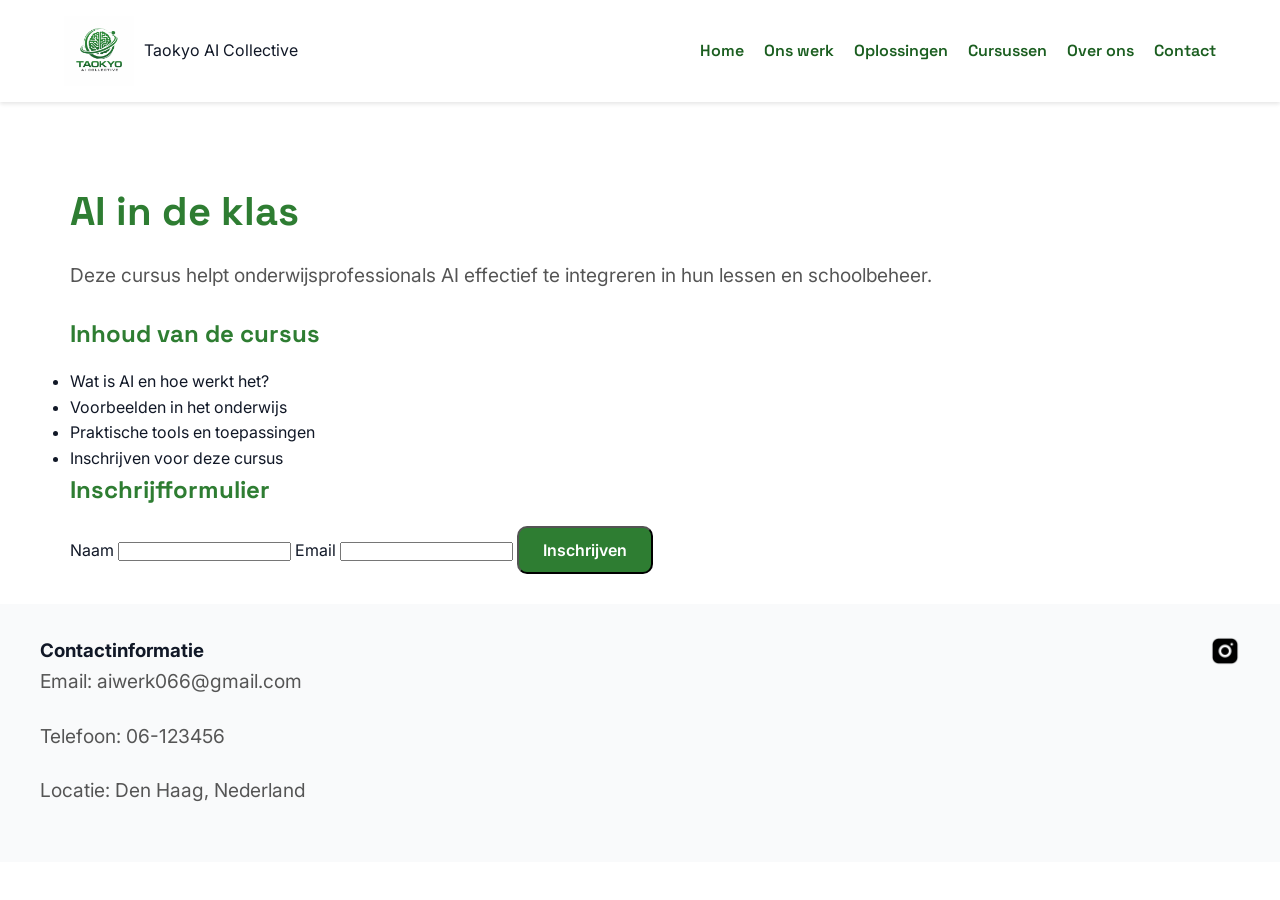
<file: a-i-in-de-klas.html>
<!DOCTYPE html>
<html lang="nl">
<head>
  <meta charset="UTF-8" />
  <meta name="viewport" content="width=device-width, initial-scale=1.0"/>
  <title>AI in de klas - Taokyo AI Collective</title>
  <link rel="stylesheet" href="css/style.css" />
  <link rel="preconnect" href="https://fonts.googleapis.com" />
  <link href="https://fonts.googleapis.com/css2?family=Inter&family=Space+Grotesk&display=swap" rel="stylesheet" />
</head>
<body>
  <!-- Navbar -->
  <header>
    <nav class="navbar">
      <!-- Logo -->
      <a href="index.html" class="logo">
        <img src="Images/Taokyo.png" alt="Taokyo Logo" />
        <span>Taokyo AI Collective</span>
      </a>
      <!-- Hamburger knop (voor mobiel) -->
      <div class="menu-toggle" id="menu-toggle" aria-label="menu" aria-expanded="false" role="button">
        &#9776; <!-- Unicode hamburger icon -->
      </div>
      <!-- Navigatie links -->
      <ul class="nav-links" id="nav-links">
        <li><a href="index.html">Home</a></li>
        <li><a href="portfolio.html">Ons werk</a></li>
        <li><a href="solutions.html">Oplossingen</a></li>
        <li><a href="cursussen.html">Cursussen</a></li>
        <li><a href="about.html">Over ons</a></li>
        <li><a href="contact.html">Contact</a></li>
      </ul>
    </nav>
  </header>
  
  <main class="content-section">
    <h1>AI in de klas</h1>
    <p>Deze cursus helpt onderwijsprofessionals AI effectief te integreren in hun lessen en schoolbeheer.</p>
    <h2>Inhoud van de cursus</h2>
    <ul>
      <li>Wat is AI en hoe werkt het?</li>
      <li>Voorbeelden in het onderwijs</li>
      <li>Praktische tools en toepassingen</li>
      <li>Inschrijven voor deze cursus</li>
    </ul>
    <h2>Inschrijfformulier</h2>
    <form class="inschrijving-form">
      <label for="naam">Naam</label>
      <input type="text" id="naam" required />

      <label for="email">Email</label>
      <input type="email" id="email" required />

      <button type="submit" class="btn-primary">Inschrijven</button>
    </form>
  </main>

  <footer>
    <div class="footer-content">
      <div>
        <h3>Contactinformatie</h3>
        <p>Email: aiwerk066@gmail.com</p>
        <p>Telefoon: 06-123456</p>
        <p>Locatie: Den Haag, Nederland</p>
      </div>
      <div class="socials">
        <a href="https://instagram.com/taokyo.ai" target="_blank" aria-label="Instagram">
          <img src="Images/instagram-2.png" alt="Instagram" class="social-icon" />
        </a>
      </div>
    </div>
  </footer>
  <script src="js/script.js"></script>
</body>
</html>
</file>
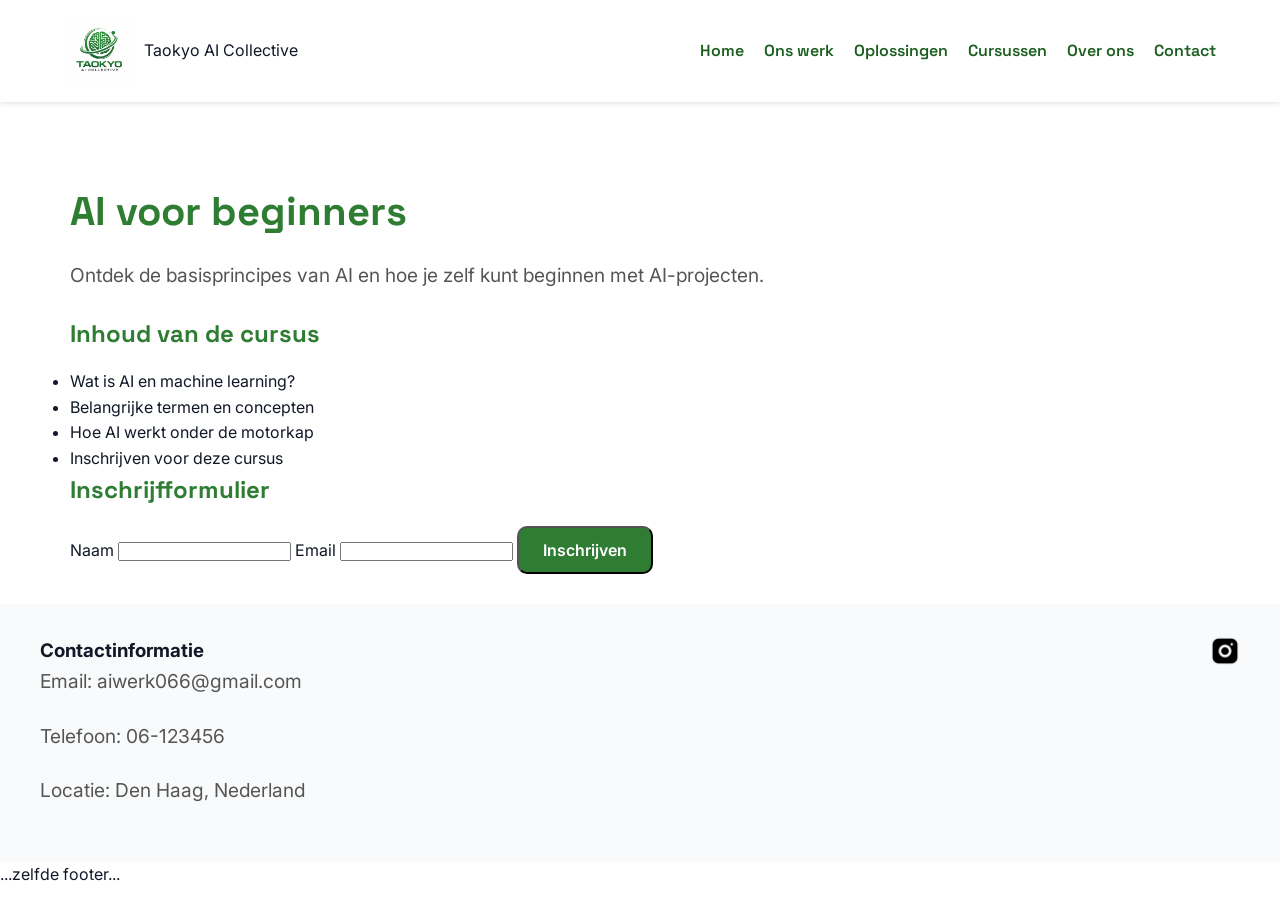
<file: ai-voor-beginners.html>
<!DOCTYPE html>
<html lang="nl">
<head>
  <meta charset="UTF-8" />
  <meta name="viewport" content="width=device-width, initial-scale=1.0"/>
  <title>AI voor beginners - Taokyo AI Collective</title>
  <link rel="stylesheet" href="css/style.css" />
  <link rel="preconnect" href="https://fonts.googleapis.com" />
  <link href="https://fonts.googleapis.com/css2?family=Inter&family=Space+Grotesk&display=swap" rel="stylesheet" />
</head>
<body>
  <!-- Navbar -->
  <header>
    <nav class="navbar">
      <!-- Logo -->
      <a href="index.html" class="logo">
        <img src="Images/Taokyo.png" alt="Taokyo Logo" />
        <span>Taokyo AI Collective</span>
      </a>
      <!-- Hamburger knop (voor mobiel) -->
      <div class="menu-toggle" id="menu-toggle" aria-label="menu" aria-expanded="false" role="button">
        &#9776; <!-- Unicode hamburger icon -->
      </div>
      <!-- Navigatie links -->
      <ul class="nav-links" id="nav-links">
        <li><a href="index.html">Home</a></li>
        <li><a href="portfolio.html">Ons werk</a></li>
        <li><a href="solutions.html">Oplossingen</a></li>
        <li><a href="cursussen.html">Cursussen</a></li>
        <li><a href="about.html">Over ons</a></li>
        <li><a href="contact.html">Contact</a></li>
      </ul>
    </nav>
  </header>
  <main class="content-section">
    <h1>AI voor beginners</h1>
    <p>Ontdek de basisprincipes van AI en hoe je zelf kunt beginnen met AI-projecten.</p>
    <h2>Inhoud van de cursus</h2>
    <ul>
      <li>Wat is AI en machine learning?</li>
      <li>Belangrijke termen en concepten</li>
      <li>Hoe AI werkt onder de motorkap</li>
      <li>Inschrijven voor deze cursus</li>
    </ul>
    <h2>Inschrijfformulier</h2>
    <form class="inschrijving-form">
      <label for="naam">Naam</label>
      <input type="text" id="naam" required />

      <label for="email">Email</label>
      <input type="email" id="email" required />

      <button type="submit" class="btn-primary">Inschrijven</button>
    </form>
  </main>

  <footer>
    <div class="footer-content">
      <div>
        <h3>Contactinformatie</h3>
        <p>Email: aiwerk066@gmail.com</p>
        <p>Telefoon: 06-123456</p>
        <p>Locatie: Den Haag, Nederland</p>
      </div>
      <div class="socials">
        <a href="https://instagram.com/taokyo.ai" target="_blank" aria-label="Instagram">
          <img src="Images/instagram-2.png" alt="Instagram" class="social-icon" />
        </a>
      </div>
    </div>
  </footer>
  </main>
  ...zelfde footer...
  <script src="js/script.js"></script>
</body>
</html>
</file>
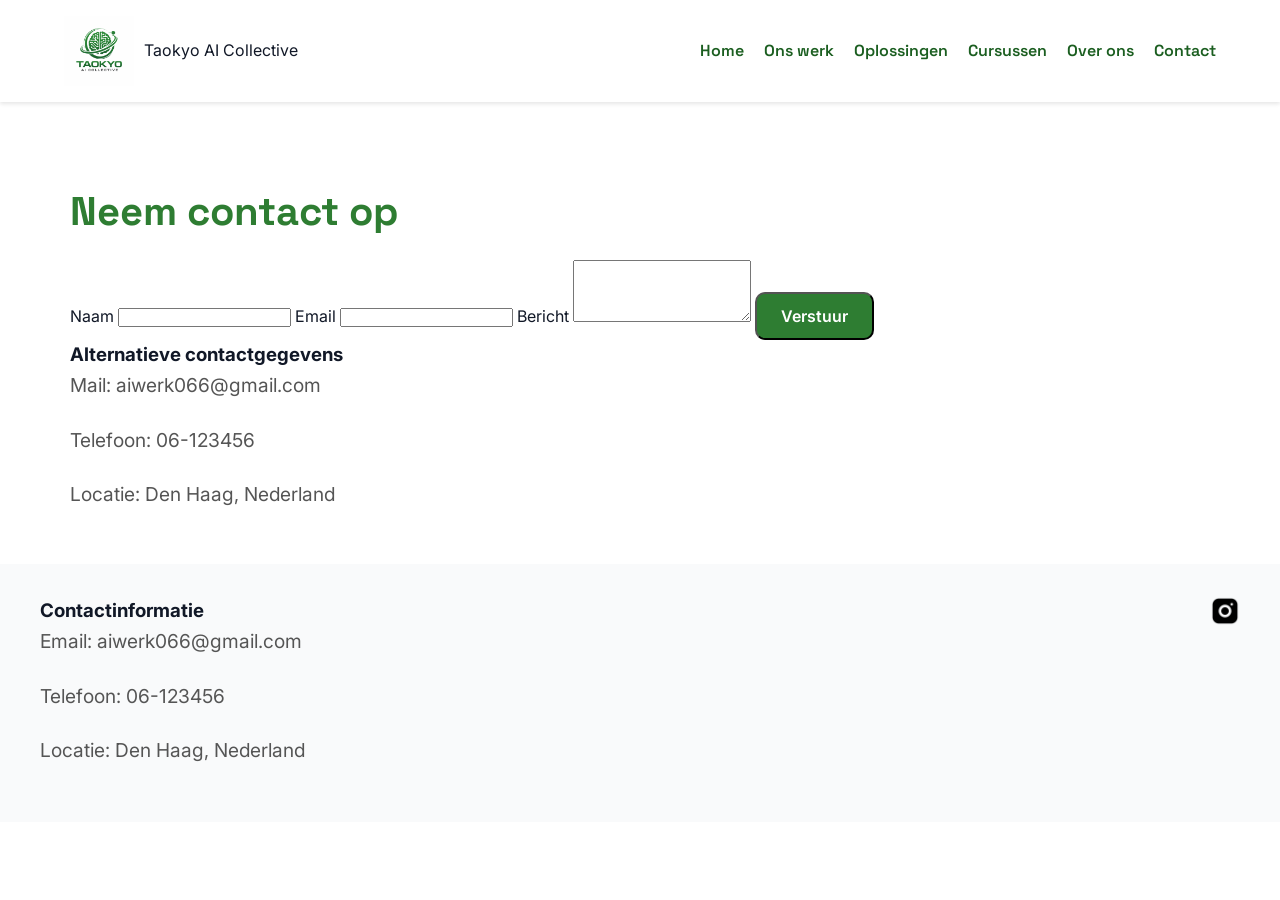
<file: contact.html>
<!DOCTYPE html>
<html lang="nl">
<head>
  <meta charset="UTF-8" />
  <meta name="viewport" content="width=device-width, initial-scale=1.0"/>
  <title>Contact - Taokyo AI Collective</title>
  <link rel="stylesheet" href="css/style.css" />
  <link rel="preconnect" href="https://fonts.googleapis.com" />
  <link href="https://fonts.googleapis.com/css2?family=Inter&family=Space+Grotesk&display=swap" rel="stylesheet" />
</head>
<body>
  <!-- Navbar -->
  <header>
    <nav class="navbar">
      <!-- Logo -->
      <a href="index.html" class="logo">
        <img src="Images/Taokyo.png" alt="Taokyo Logo" />
        <span>Taokyo AI Collective</span>
      </a>
      <!-- Hamburger knop (voor mobiel) -->
      <div class="menu-toggle" id="menu-toggle" aria-label="menu" aria-expanded="false" role="button">
        &#9776; <!-- Unicode hamburger icon -->
      </div>
      <!-- Navigatie links -->
      <ul class="nav-links" id="nav-links">
        <li><a href="index.html">Home</a></li>
        <li><a href="portfolio.html">Ons werk</a></li>
        <li><a href="solutions.html">Oplossingen</a></li>
        <li><a href="cursussen.html">Cursussen</a></li>
        <li><a href="about.html">Over ons</a></li>
        <li><a href="contact.html">Contact</a></li>
      </ul>
    </nav>
  </header>

  <main class="content-section">
    <h1>Neem contact op</h1>
    <form class="contact-form" id="contactForm">
      <label for="name">Naam</label>
      <input type="text" id="name" name="name" required />
      
      <label for="email">Email</label>
      <input type="email" id="email" name="email" required />
      
      <label for="message">Bericht</label>
      <textarea id="message" name="message" rows="4" required></textarea>
      
      <button type="submit" class="btn-primary">Verstuur</button>
    </form>
    <div class="contact-info">
      <h3>Alternatieve contactgegevens</h3>
      <p>Mail: aiwerk066@gmail.com</p>
      <p>Telefoon: 06-123456</p>
      <p>Locatie: Den Haag, Nederland</p>
    </div>
  </main>

  <!-- Footer -->
  <footer>
    <div class="footer-content">
      <div>
        <h3>Contactinformatie</h3>
        <p>Email: aiwerk066@gmail.com</p>
        <p>Telefoon: 06-123456</p>
        <p>Locatie: Den Haag, Nederland</p>
      </div>
      <div class="socials">
        <a href="https://instagram.com/taokyo.nl" target="_blank" aria-label="Instagram">
          <img src="Images/instagram-2.png" alt="Instagram" class="social-icon" />
        </a>
      </div>
    </div>
  </footer>
    <script src="js/script.js"></script>
</body>
</html>
</file>
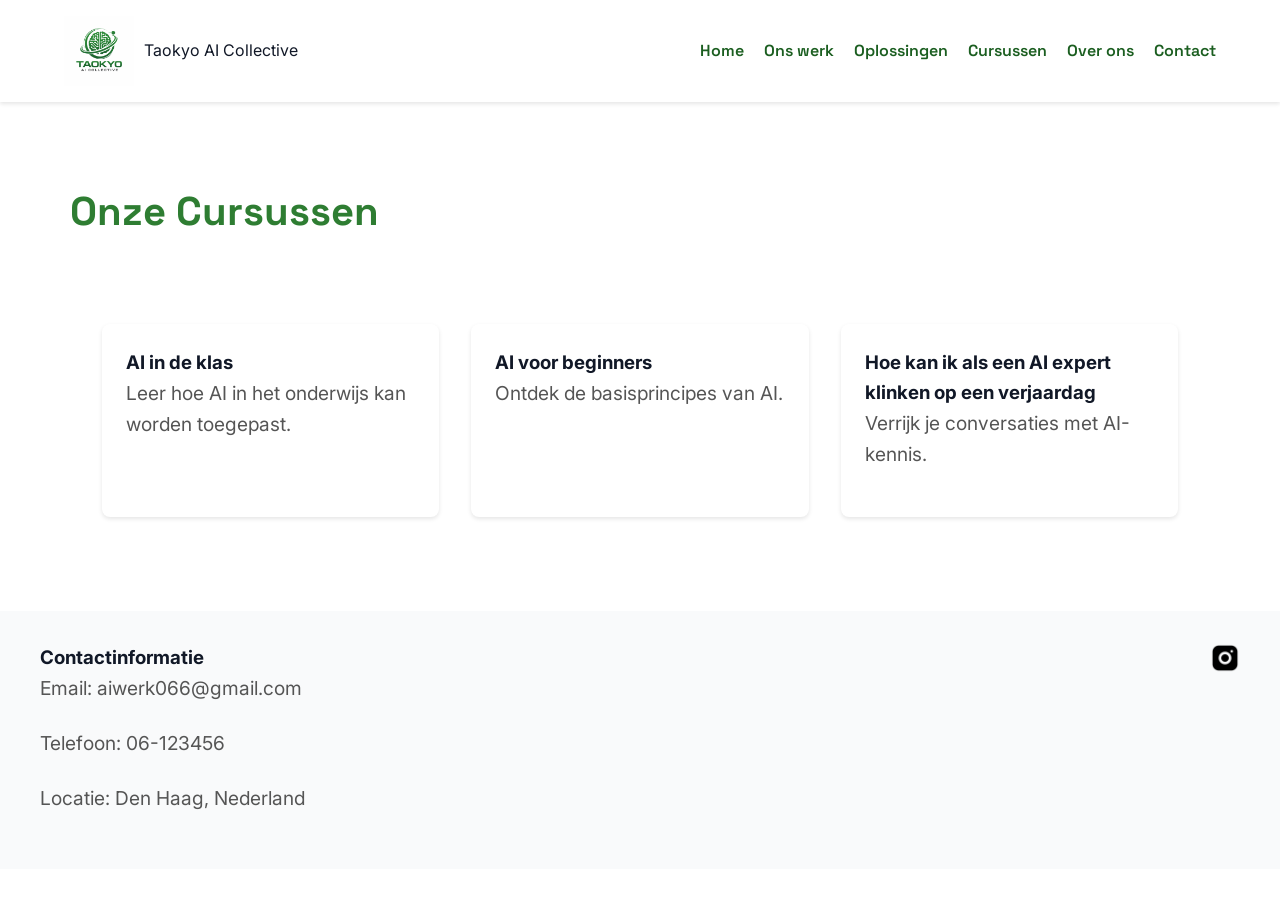
<file: cursussen.html>
<!DOCTYPE html>
<html lang="nl">
<head>
  <meta charset="UTF-8" />
  <meta name="viewport" content="width=device-width, initial-scale=1.0"/>
  <title>Cursussen - Taokyo AI Collective</title>
  <link rel="stylesheet" href="css/style.css" />
  <link rel="preconnect" href="https://fonts.googleapis.com" />
  <link href="https://fonts.googleapis.com/css2?family=Inter&family=Space+Grotesk&display=swap" rel="stylesheet" />
</head>
<body>
  <header>
    <nav class="navbar">
      <!-- Logo -->
      <a href="index.html" class="logo">
        <img src="Images/Taokyo.png" alt="Taokyo Logo" />
        <span>Taokyo AI Collective</span>
      </a>
      <!-- Hamburger knop (voor mobiel) -->
      <div class="menu-toggle" id="menu-toggle" aria-label="menu" aria-expanded="false" role="button">
        &#9776; <!-- Unicode hamburger icon -->
      </div>
      <!-- Navigatie links -->
      <ul class="nav-links" id="nav-links">
        <li><a href="index.html">Home</a></li>
        <li><a href="portfolio.html">Ons werk</a></li>
        <li><a href="solutions.html">Oplossingen</a></li>
        <li><a href="cursussen.html">Cursussen</a></li>
        <li><a href="about.html">Over ons</a></li>
        <li><a href="contact.html">Contact</a></li>
      </ul>
    </nav>
  </header>
  
  <main class="content-section">
    <h1>Onze Cursussen</h1>
    <div class="grid-cursussen">
      <!-- Tegel 1 -->
      <a href="a-i-in-de-klas.html" class="cursus-tegel">
        <h3>AI in de klas</h3>
        <p>Leer hoe AI in het onderwijs kan worden toegepast.</p>
      </a>
      <!-- Tegel 2 -->
      <a href="ai-voor-beginners.html" class="cursus-tegel">
        <h3>AI voor beginners</h3>
        <p>Ontdek de basisprincipes van AI.</p>
      </a>
      <!-- Tegel 3 -->
      <a href="kunst-voor-verjaardag.html" class="cursus-tegel">
        <h3>Hoe kan ik als een AI expert klinken op een verjaardag</h3>
        <p>Verrijk je conversaties met AI-kennis.</p>
      </a>
    </div>
  </main>

  <footer>
    <div class="footer-content">
      <div>
        <h3>Contactinformatie</h3>
        <p>Email: aiwerk066@gmail.com</p>
        <p>Telefoon: 06-123456</p>
        <p>Locatie: Den Haag, Nederland</p>
      </div>
      <div class="socials">
        <a href="https://instagram.com/taokyo.ai" target="_blank" aria-label="Instagram">
          <img src="Images/instagram-2.png" alt="Instagram" class="social-icon" />
        </a>
      </div>
    </div>
  </footer>
  <script src="js/script.js"></script>
</body>
</html>
</file>
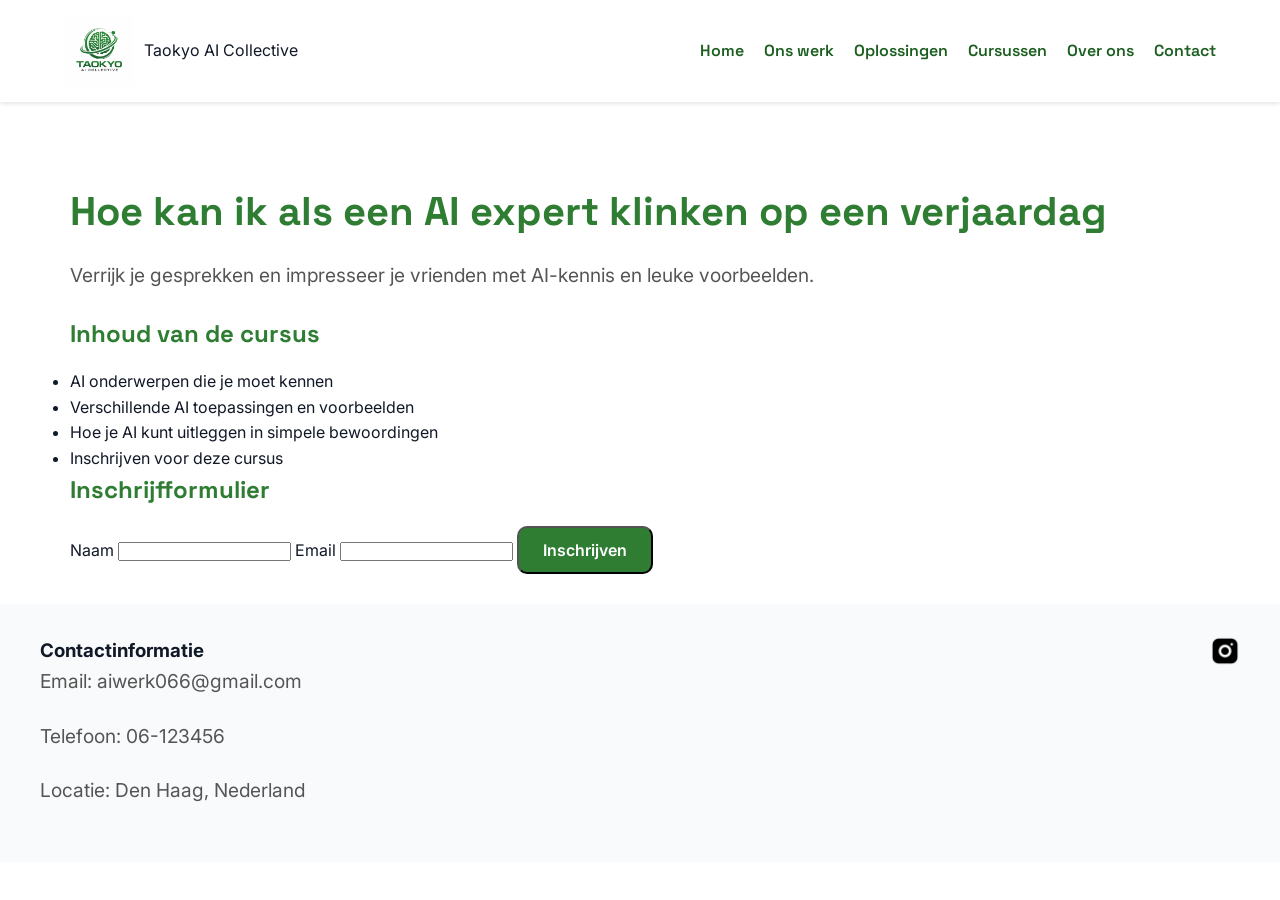
<file: kunst-voor-verjaardag.html>
<!DOCTYPE html>
<html lang="nl">
  <head>
    <meta charset="UTF-8" />
    <meta name="viewport" content="width=device-width, initial-scale=1.0"/>
    <title>AI kunst voor verjaardag - Taokyo AI Collective</title>
    <link rel="stylesheet" href="css/style.css" />
    <link rel="preconnect" href="https://fonts.googleapis.com" />
    <link href="https://fonts.googleapis.com/css2?family=Inter&family=Space+Grotesk&display=swap" rel="stylesheet" />
  </head>
<body>
  <!-- Navbar -->
  <header>
    <nav class="navbar">
      <!-- Logo -->
      <a href="index.html" class="logo">
        <img src="Images/Taokyo.png" alt="Taokyo Logo" />
        <span>Taokyo AI Collective</span>
      </a>
      <!-- Hamburger knop (voor mobiel) -->
      <div class="menu-toggle" id="menu-toggle" aria-label="menu" aria-expanded="false" role="button">
        &#9776; <!-- Unicode hamburger icon -->
      </div>
      <!-- Navigatie links -->
      <ul class="nav-links" id="nav-links">
        <li><a href="index.html">Home</a></li>
        <li><a href="portfolio.html">Ons werk</a></li>
        <li><a href="solutions.html">Oplossingen</a></li>
        <li><a href="cursussen.html">Cursussen</a></li>
        <li><a href="about.html">Over ons</a></li>
        <li><a href="contact.html">Contact</a></li>
      </ul>
    </nav>
  </header>
<main class="content-section">
<h1>Hoe kan ik als een AI expert klinken op een verjaardag</h1>
<p>Verrijk je gesprekken en impresseer je vrienden met AI-kennis en leuke voorbeelden.</p>
<h2>Inhoud van de cursus</h2>
<ul>
  <li>AI onderwerpen die je moet kennen</li>
  <li>Verschillende AI toepassingen en voorbeelden</li>
  <li>Hoe je AI kunt uitleggen in simpele bewoordingen</li>
  <li>Inschrijven voor deze cursus</li>
</ul>
<h2>Inschrijfformulier</h2>
<form class="inschrijving-form">
  <label for="naam">Naam</label>
  <input type="text" id="naam" required />

  <label for="email">Email</label>
  <input type="email" id="email" required />

  <button type="submit" class="btn-primary">Inschrijven</button>
</form>
</main>

<footer>
<div class="footer-content">
  <div>
    <h3>Contactinformatie</h3>
    <p>Email: aiwerk066@gmail.com</p>
    <p>Telefoon: 06-123456</p>
    <p>Locatie: Den Haag, Nederland</p>
  </div>
  <div class="socials">
    <a href="https://instagram.com/taokyo.ai" target="_blank" aria-label="Instagram">
      <img src="Images/instagram-2.png" alt="Instagram" class="social-icon" />
    </a>
  </div>
</div>
</footer>
<script src="js/script.js"></script>
</body>
</html>
</file>
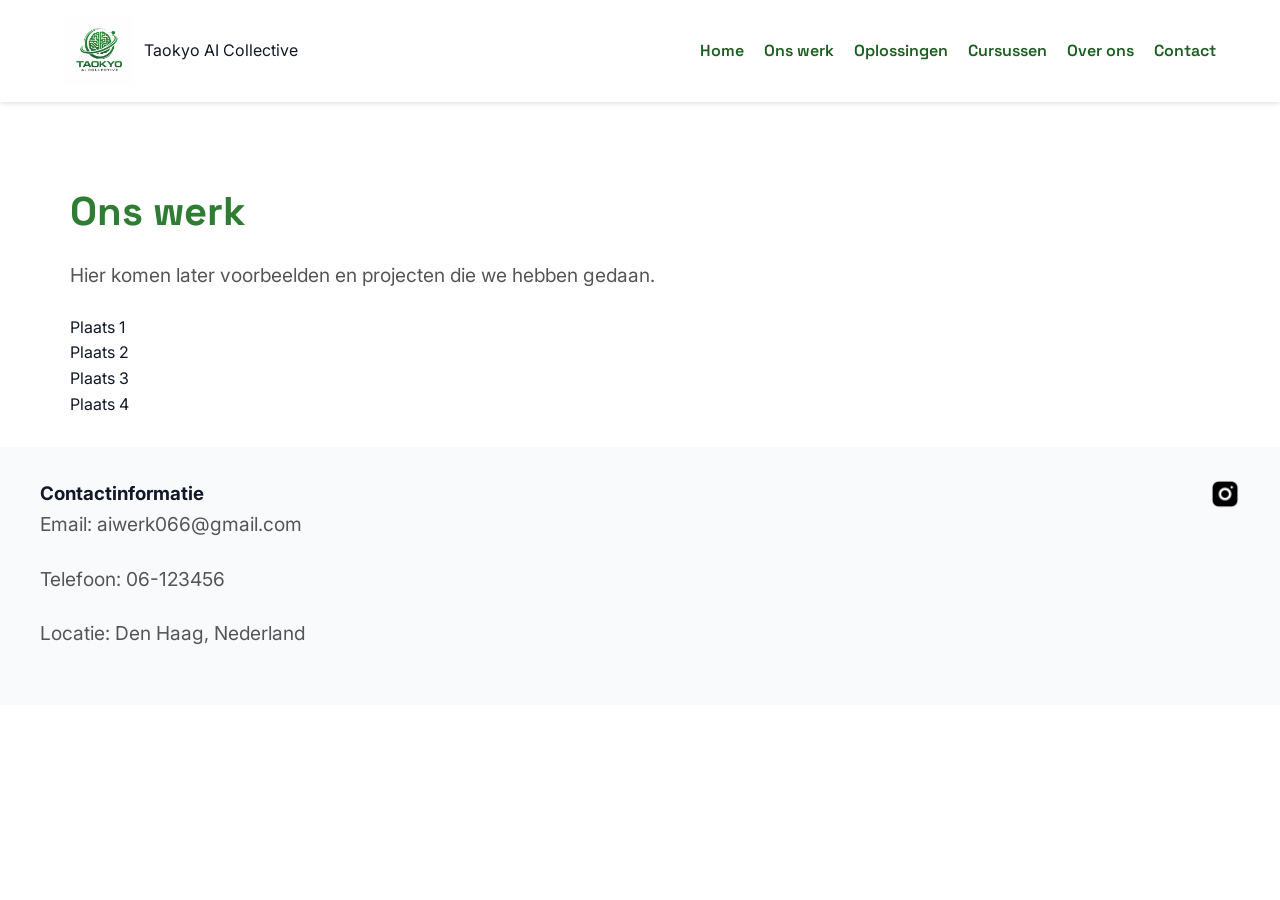
<file: portfolio.html>
<!DOCTYPE html>
<html lang="nl">
<head>
  <meta charset="UTF-8" />
  <meta name="viewport" content="width=device-width, initial-scale=1.0"/>
  <title>Portfolio - Taokyo AI Collective</title>
  <link rel="stylesheet" href="css/style.css"/>
  <link rel="preconnect" href="https://fonts.googleapis.com" />
  <link href="https://fonts.googleapis.com/css2?family=Inter&family=Space+Grotesk&display=swap" rel="stylesheet" />
</head>
<body>
  <!-- Navbar -->
  <header>
    <nav class="navbar">
      <!-- Logo -->
      <a href="index.html" class="logo">
        <img src="Images/Taokyo.png" alt="Taokyo Logo" />
        <span>Taokyo AI Collective</span>
      </a>
      <!-- Hamburger knop (voor mobiel) -->
      <div class="menu-toggle" id="menu-toggle" aria-label="menu" aria-expanded="false" role="button">
        &#9776; <!-- Unicode hamburger icon -->
      </div>
      <!-- Navigatie links -->
      <ul class="nav-links" id="nav-links">
        <li><a href="index.html">Home</a></li>
        <li><a href="portfolio.html">Ons werk</a></li>
        <li><a href="solutions.html">Oplossingen</a></li>
        <li><a href="cursussen.html">Cursussen</a></li>
        <li><a href="about.html">Over ons</a></li>
        <li><a href="contact.html">Contact</a></li>
      </ul>
    </nav>
  </header>

  <main class="content-section">
    <h1>Ons werk</h1>
    <p>Hier komen later voorbeelden en projecten die we hebben gedaan.</p>
    <div class="portfolio-grid">
      <div class="portfolio-item">Plaats 1</div>
      <div class="portfolio-item">Plaats 2</div>
      <div class="portfolio-item">Plaats 3</div>
      <div class="portfolio-item">Plaats 4</div>
    </div>
  </main>

  <!-- Footer -->
  <footer>
    <div class="footer-content">
      <div>
        <h3>Contactinformatie</h3>
        <p>Email: aiwerk066@gmail.com</p>
        <p>Telefoon: 06-123456</p>
        <p>Locatie: Den Haag, Nederland</p>
      </div>
      <div class="socials">
        <a href="https://instagram.com/taokyo.nl" target="_blank" aria-label="Instagram">
          <img src="Images/instagram-2.png" alt="Instagram" class="social-icon" />
        </a>
      </div>
    </div>
  </footer>
  <script src="js/script.js"></script>
</body>
</html>
</file>
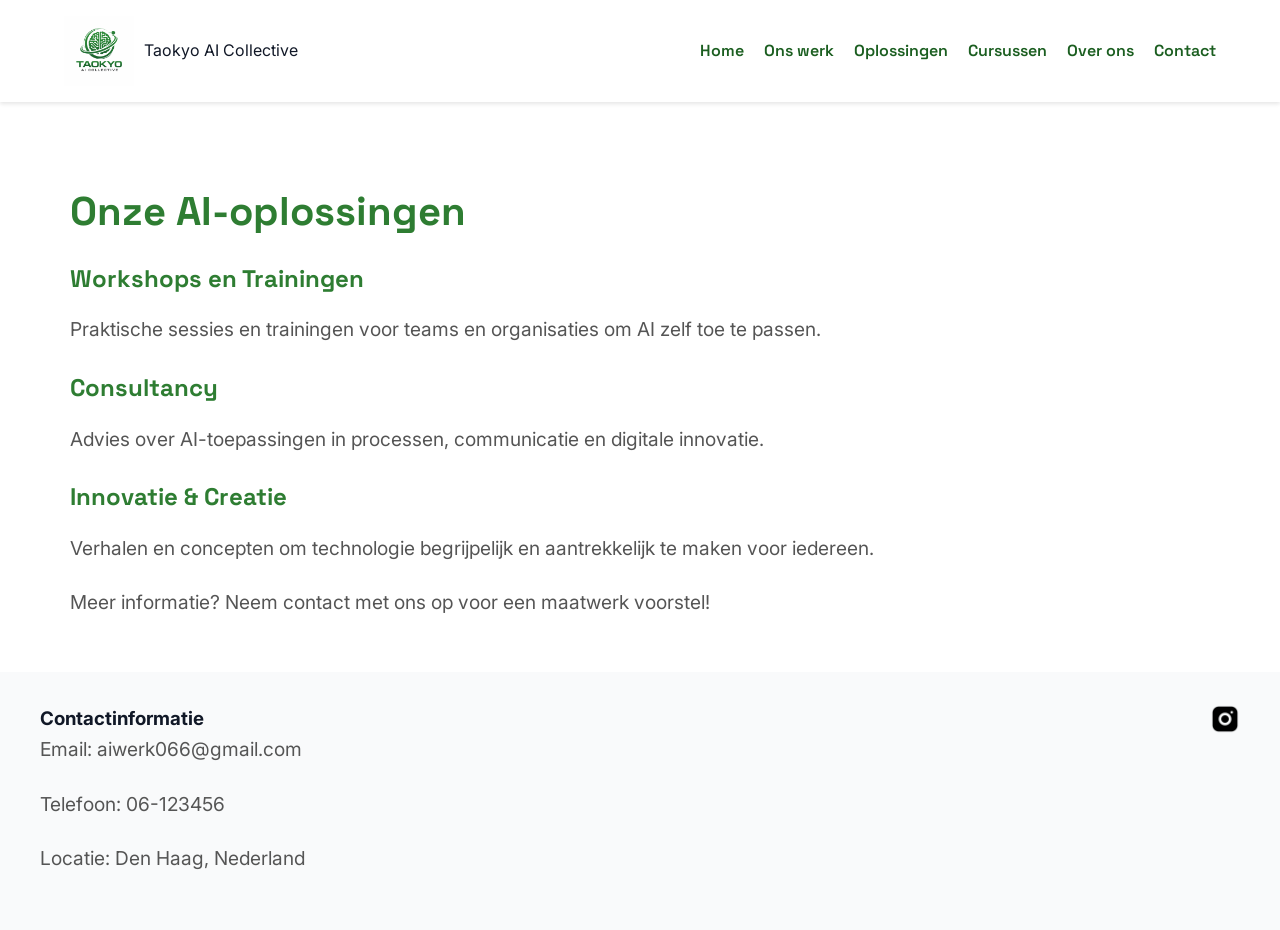
<file: solutions.html>
<!DOCTYPE html>
<html lang="nl">
<head>
  <meta charset="UTF-8" />
  <meta name="viewport" content="width=device-width, initial-scale=1.0"/>
  <title>Oplossingen - Taokyo AI Collective</title>
  <link rel="stylesheet" href="css/style.css"/>
  <link rel="preconnect" href="https://fonts.googleapis.com" />
  <link href="https://fonts.googleapis.com/css2?family=Inter&family=Space+Grotesk&display=swap" rel="stylesheet" />
</head>
<body>
  <!-- Navbar -->
  <header>
    <nav class="navbar">
      <!-- Logo -->
      <a href="index.html" class="logo">
        <img src="Images/Taokyo.png" alt="Taokyo Logo" />
        <span>Taokyo AI Collective</span>
      </a>
      <!-- Hamburger knop (voor mobiel) -->
      <div class="menu-toggle" id="menu-toggle" aria-label="menu" aria-expanded="false" role="button">
        &#9776; <!-- Unicode hamburger icon -->
      </div>
      <!-- Navigatie links -->
      <ul class="nav-links" id="nav-links">
        <li><a href="index.html">Home</a></li>
        <li><a href="portfolio.html">Ons werk</a></li>
        <li><a href="solutions.html">Oplossingen</a></li>
        <li><a href="cursussen.html">Cursussen</a></li>
        <li><a href="about.html">Over ons</a></li>
        <li><a href="contact.html">Contact</a></li>
      </ul>
    </nav>
  </header>

  <main class="content-section">
    <h1>Onze AI-oplossingen</h1>
    <section>
      <h2>Workshops en Trainingen</h2>
      <p>Praktische sessies en trainingen voor teams en organisaties om AI zelf toe te passen.</p>
    </section>
    <section>
      <h2>Consultancy</h2>
      <p>Advies over AI-toepassingen in processen, communicatie en digitale innovatie.</p>
    </section>
    <section>
      <h2>Innovatie & Creatie</h2>
      <p>Verhalen en concepten om technologie begrijpelijk en aantrekkelijk te maken voor iedereen.</p>
    </section>
    <p>Meer informatie? Neem contact met ons op voor een maatwerk voorstel!</p>
  </main>

  <!-- Footer -->
  <footer>
    <div class="footer-content">
      <div>
        <h3>Contactinformatie</h3>
        <p>Email: aiwerk066@gmail.com</p>
        <p>Telefoon: 06-123456</p>
        <p>Locatie: Den Haag, Nederland</p>
      </div>
      <div class="socials">
        <a href="https://instagram.com/taokyo.nl" target="_blank" aria-label="Instagram">
          <img src="Images/instagram-2.png" alt="Instagram" class="social-icon" />
        </a>
      </div>
    </div>
  </footer>
  <script src="js/script.js"></script>
</body>
</html>
</file>
<file: css/style.css>
/* Reset & basisstijlen */
* {
  margin: 0;
  padding: 0;
  box-sizing: border-box;
}
body {
  font-family: 'Inter', sans-serif;
  line-height: 1.6;
  background-color: #FFFFFF;
  color: #111827;
}

/* Link styling */
a {
  text-decoration: none;
  color: inherit;
}

/* Navbar */
.navbar {
  width: 100%;
  background-color: #FFFFFF;
  padding: 1rem 2rem;
  display: flex;
  justify-content: space-between;
  align-items: center;
  box-shadow: 0 2px 4px rgba(0,0,0,0.1);
  position: fixed;
  top: 0;
  z-index: 999;
}
.logo {
  display: flex;
  align-items: center;
  gap: 10px;
}
.logo img {
  height: 70px;
}
.nav-links {
  list-style: none;
  display: flex;
  gap: 20px;
}
.nav-links a {
  font-weight: 600;
  font-family: 'Space Grotesk', sans-serif;
  font-size: 1rem;
  color: #1B5E20;
  transition: color 0.3s;
}
.nav-links a:hover {
  color: #2E7D32;
}

/* Hero sectie */
.hero {
  margin-top: 80px;
  display: flex;
  align-items: center;
  justify-content: center;
  min-height: 80vh;
  background-color: #f0f4f8;
  padding: 2rem;
  background-image: url('hero-background.svg');
  background-repeat: no-repeat;
  background-position: center;
  background-size: cover;
}
.hero-content {
  max-width: 600px;
  background-color: rgba(255,255,255,0.8);
  padding: 2rem;
  border-radius: 8px;
  text-align: center;
}
h1 {
  font-family: 'Space Grotesk', sans-serif;
  font-size: 2.5rem;
  color: #2E7D32;
  margin-bottom: 1rem;
}
p {
  font-family: 'Inter', sans-serif;
  font-size: 1.2rem;
  color: #555;
  margin-bottom: 1.5rem;
}
.btn-primary {
  background-color: #2E7D32;
  color: white;
  padding: 0.75rem 1.5rem;
  border-radius: 10px;
  font-family: 'Inter', sans-serif;
  font-weight: 600;
  font-size: 1rem;
  display: inline-block;
  transition: background-color 0.3s;
}
.btn-primary:hover {
  background-color: #1B5E20;
}

/* Features en andere secties */
.features,
.grid-cursussen {
  display: grid;
  grid-template-columns: repeat(auto-fit, minmax(250px, 1fr));
  gap: 2rem;
  padding: 4rem 2rem;
  max-width: 1200px;
  margin: 0 auto;
}
.feature-item, .cursus-tegel {
  background-color: #fff;
  padding: 1.5rem;
  border-radius: 8px;
  box-shadow: 0 2px 4px rgba(0,0,0,0.1);
  transition: box-shadow 0.3s;
}
.feature-item:hover, .cursus-tegel:hover {
  box-shadow: 0 4px 8px rgba(0,0,0,0.2);
}
h2 {
  color: #2E7D32;
  margin-bottom: 1rem;
  font-family: 'Space Grotesk', sans-serif;
}
.solutions-preview,
.about-shorte {
  text-align: center;
  padding: 4rem 2rem;
}
footer {
  background-color: #F9FAFB;
  padding: 2rem;
}
.footer-content {
  display: flex;
  flex-direction: column;
  align-items: center;
  gap: 1.5rem;
  max-width: 1200px;
  margin: 0 auto;
}
.social-icon {
  width: 30px;
  height: 30px;
  transition: transform 0.3s;
}
.social-icon:hover {
  transform: scale(1.2);
}

/* Responsieve layout aanvullingen */
@media (min-width: 768px) {
  /* Navbar layout voor groter scherm */
  .navbar {
    padding: 1rem 4rem;
  }
  /* Flexie voor footer op grotere schermen */
  .footer-content {
    flex-direction: row;
    justify-content: space-between;
    align-items: flex-start;
  }
}

/* Verberg de hamburger knop standaard op grote schermen */
.menu-toggle {
  display: none;
  font-size: 1.5rem;
  cursor: pointer;
  padding: 0 10px;
}

/* Responsive styling: op mobiel (max-width: 768px) */
@media(max-width: 768px) {
  /* Laat menu-toggle zien */
  .menu-toggle {
    display: block;
  }
  /* Verberg standaard het menu (trekt in) */
  #nav-links {
    display: none;
    position: absolute;
    top: 60px; /* onder de navbar, pas aan indien nodig */
    right: 20px;
    background-color: #fff;
    flex-direction: column;
    padding: 1rem;
    border-radius: 8px;
    box-shadow: 0 2px 8px rgba(0,0,0,0.2);
    width: 200px; /* of zekere breedte */
  }
  /* Laat menu zien wanneer actief (met klasse 'show') */
  #nav-links.show {
    display: flex;
  }
  
  /* Aanpassingen voor de nav links op mobiel (optioneel) */
  .nav-links li {
    margin-bottom: 10px;
  }

  h1 {
    font-size: 2rem; /* minder groot op mobiel */
  }
  p, li, span {
    font-size: 1rem;
  }
  /* knoppen */
  .btn-primary {
    font-size: 0.9rem;
    padding: 10px 20px;
  }
}

/* Verberg de hamburger standaard, enkel zichtbaar op mobiel */
.menu-toggle {
  display: none;
}

/* Responsive media query voor schermen ≤768px */
@media(max-width: 768px) {
  .menu-toggle {
    display: block;
  }
  #nav-links {
    display: none; /* standaard verborgen op mobiel */
    position: absolute;
    top: 60px;
    right: 20px;
    background: #fff;
    flex-direction: column;
    padding: 1rem;
    border-radius: 8px;
    box-shadow: 0 2px 8px rgba(0,0,0,0.2);
    width: 200px;
  }
  #nav-links.show {
    display: flex; /* zichtbaar maken wanneer 'show' klasse */
  }
}

/* Maak dat de 'main' of je hoofd content niet te breed wordt */
main {
  max-width: 1200px; /* of andere breedte die je wilt */
  width: 100%; /* neemt volledige breedte op mobiele apparaten */
  box-sizing: border-box; /* zorgt dat padding niet breder maakt dan gewenst */
  margin: 0 auto; /* centrer */
  padding: 30px;
  margin-top: 150px;
}

/* Responsieve aanpassing op kleiner scherm */
@media(max-width: 768px) {
  main {
    padding: 30px; /* minder padding op mobiel */
  }
}

#chat-container {
  position: fixed;
  right: 20px;
  bottom: 20px;
  width: 320px;
  min-height: 120px;
  background: white;
  border: 1px solid #ccc;
  z-index: 9999;
  padding: 12px;
  border-radius: 12px;
  display: none;
}

.menu-toggle {
  display: none;
  font-size: 1.5rem;
  cursor: pointer;
  padding: 0 10px;
}

@media (max-width: 768px) {
  .menu-toggle {
    display: block;
  }

  #nav-links {
    display: none;
    position: absolute;
    top: 60px;
    right: 20px;
    background: #fff;
    flex-direction: column;
    padding: 1rem;
    border-radius: 8px;
    box-shadow: 0 2px 8px rgba(0,0,0,0.2);
    width: 200px;
  }

  #nav-links.show {
    display: flex;
  }

  .nav-links li {
    margin-bottom: 10px;
  }
}

:root {
  --black: #111111;
  --white: #ffffff;
  --gray-light: #f4f4f4;
  --gray: #888888;
  --border: #e2e2e2;
    --green: #2E7D32;
  --green-dark: #1B5E20;
}

.kennisbank-page {
  margin: 0;
  font-family: Arial, Helvetica, sans-serif;
  color: var(--black);
  background: var(--white);
}

.kennisbank-page * { box-sizing: border-box; }
.kennisbank-page a { text-decoration: none; color: inherit; }

/* ---------- HERO ---------- */
.kennisbank-page .hero {
  position: relative;
  overflow: hidden;
  padding: 60px 20px 0;
  background: var(--white);
  text-align: center;
}

.kennisbank-page .hero-content {
  position: relative;
  z-index: 3;
  max-width: 700px;
  margin: 0 auto;
  background: none;
  padding: 0;
  border-radius: 0;
}

.kennisbank-page .badge {
  display: inline-block;
  padding: 6px 16px;
  border: 1px solid var(--border);
  border-radius: 999px;
  font-size: 13px;
  color: var(--gray);
  margin-bottom: 24px;
}

.kennisbank-page .hero h1 {
  font-size: 44px;
  line-height: 1.15;
  margin: 0 0 16px;
  font-weight: 700;
}

.kennisbank-page .hero p {
  font-size: 16px;
  color: var(--gray);
  margin: 0 0 28px;
}

.kennisbank-page .btn-primary {
  display: inline-block;
  background: rgb(46, 125, 50);
  color: var(--white);
  padding: 14px 32px;
  border-radius: 10px;
  font-weight: 600;
  font-size: 15px;
}

.kennisbank-page .btn-primary:hover { background: #333; }

/* ---------- FAN / ARC VISUAL ---------- */
.kennisbank-page .fan-wrap {
  position: relative;
  height: 340px;
  margin-top: 50px;
}

.kennisbank-page .fan-track {
  position: absolute;
  inset: 0;
  z-index: 5;
}

.kennisbank-page .fan-card {
  position: absolute;
  top: 50%;
  left: 50%;
  width: 130px;
  height: 170px;
  margin: -85px 0 0 -65px;
  background: var(--white);
  border: 1px solid var(--border);
  border-radius: 14px;
  box-shadow: 0 12px 24px rgba(0,0,0,0.08);
  overflow: hidden;
  display: block;
  cursor: pointer;
  transition: transform 0.25s ease, box-shadow 0.25s ease, opacity 0.25s ease;
  will-change: transform;
}

.kennisbank-page .fan-card img {
  width: 100%;
  height: 100%;
  object-fit: cover;
  display: block;
}
.kennisbank-page .arc-overlay {
  position: absolute;
  left: 50%;
  bottom: -140px;
  width: 900px;
  height: 400px;
  transform: translateX(-50%);
  background: radial-gradient(circle at 50% 0%, var(--white) 55%, rgba(255,255,255,0) 75%);
  z-index: 2;
  pointer-events: none;
}

.kennisbank-page .pill {
  position: absolute;
  z-index: 3;
  display: flex;
  align-items: center;
  gap: 8px;
  background: var(--white);
  border: 1px solid var(--border);
  border-radius: 999px;
  padding: 8px 16px;
  font-size: 13px;
  font-weight: 600;
  box-shadow: 0 6px 16px rgba(0,0,0,0.06);
}

.kennisbank-page .pill-1 { left: 18%; top: 78%; }
.kennisbank-page .pill-2 { left: 40%; top: 92%; }
.kennisbank-page .pill-3 { right: 40%; top: 92%; left: auto; }
.kennisbank-page .pill-4 { right: 18%; top: 78%; left: auto; }

/* ---------- ICONS ---------- */
.kennisbank-page .icon-play,
.kennisbank-page .icon-doc,
.kennisbank-page .icon-search,
.kennisbank-page .icon-refresh {
  display: inline-block;
  width: 18px;
  height: 18px;
  position: relative;
}

.kennisbank-page .fan-icon { width: 26px; height: 26px; }

.kennisbank-page .icon-play::before {
  content: "";
  position: absolute;
  left: 4px;
  top: 2px;
  width: 0;
  height: 0;
  border-top: 7px solid transparent;
  border-bottom: 7px solid transparent;
  border-left: 11px solid var(--black);
}

.kennisbank-page .icon-doc::before {
  content: "";
  position: absolute;
  left: 3px;
  top: 1px;
  width: 12px;
  height: 16px;
  border: 2px solid var(--black);
  border-radius: 2px;
}
.kennisbank-page .icon-doc::after {
  content: "";
  position: absolute;
  left: 6px;
  top: 6px;
  width: 6px;
  height: 2px;
  background: var(--black);
  box-shadow: 0 4px 0 var(--black), 0 8px 0 var(--black);
}

.kennisbank-page .icon-search::before {
  content: "";
  position: absolute;
  left: 1px;
  top: 1px;
  width: 10px;
  height: 10px;
  border: 2px solid var(--black);
  border-radius: 50%;
}
.kennisbank-page .icon-search::after {
  content: "";
  position: absolute;
  left: 10px;
  top: 10px;
  width: 7px;
  height: 2px;
  background: var(--black);
  transform: rotate(45deg);
}

.kennisbank-page .icon-refresh::before {
  content: "";
  position: absolute;
  left: 1px;
  top: 1px;
  width: 14px;
  height: 14px;
  border: 2px solid var(--black);
  border-radius: 50%;
  border-right-color: transparent;
}
.kennisbank-page .icon-refresh::after {
  content: "";
  position: absolute;
  left: 10px;
  top: -1px;
  width: 0;
  height: 0;
  border-left: 4px solid transparent;
  border-right: 4px solid transparent;
  border-bottom: 5px solid var(--black);
  transform: rotate(90deg);
}

/* ---------- KENNISBANK GRID ---------- */
.kennisbank-page .kennisbank {
  max-width: 1100px;
  margin: 80px auto 100px;
  padding: 0 20px;
}

.kennisbank-page .kennisbank h2 {
  font-size: 28px;
  margin-bottom: 24px;
  text-align: center;
}

.kennisbank-page .filters {
  display: flex;
  justify-content: center;
  gap: 10px;
  margin-bottom: 40px;
}

.kennisbank-page .filter-btn {
  border: 1px solid var(--border);
  background: var(--white);
  padding: 8px 20px;
  border-radius: 999px;
  font-size: 14px;
  cursor: pointer;
  color: var(--gray);
}

.kennisbank-page .filter-btn.active,
.kennisbank-page .filter-btn:hover {
  background: var(--black);
  color: var(--white);
  border-color: var(--black);
}

.kennisbank-page .kb-grid {
  display: grid;
  grid-template-columns: repeat(3, 1fr);
  gap: 24px;
}

.kennisbank-page .kb-card {
  text-align: left;
  border: 1px solid var(--border);
  border-radius: 14px;
  padding: 24px;
  background: var(--white);
  cursor: pointer;
  font-family: inherit;
  display: flex;
  flex-direction: column;
  gap: 6px;
  transition: transform 0.15s ease, box-shadow 0.15s ease;
}

.kennisbank-page .kb-card:hover {
  transform: translateY(-4px);
  box-shadow: 0 14px 30px rgba(0,0,0,0.08);
}

.kennisbank-page .kb-icon { margin-bottom: 8px; }

.kennisbank-page .kb-tag {
  font-size: 11px;
  text-transform: uppercase;
  letter-spacing: 0.05em;
  color: var(--gray);
  margin-bottom: 4px;
}

.kennisbank-page .kb-card h3 {
  margin: 0;
  font-size: 17px;
}

.kennisbank-page .kb-card p {
  margin: 0;
  font-size: 14px;
  color: var(--gray);
}

.kennisbank-page .kb-card.hidden { display: none; }

/* ---------- MODAL ---------- */
.kennisbank-page .modal-overlay {
  position: fixed;
  inset: 0;
  background: rgba(0,0,0,0.5);
  display: none;
  align-items: center;
  justify-content: center;
  z-index: 100;
  padding: 20px;
}

.kennisbank-page .modal-overlay.open { display: flex; }

.kennisbank-page .modal {
  position: relative;
  background: var(--white);
  border-radius: 14px;
  max-width: 520px;
  width: 100%;
  padding: 32px;
}

.kennisbank-page .modal-close {
  position: absolute;
  top: 12px;
  right: 16px;
  background: none;
  border: none;
  font-size: 22px;
  cursor: pointer;
  color: var(--gray);
}

.kennisbank-page .modal-media {
  width: 100%;
  height: 200px;
  background: var(--gray-light);
  border-radius: 10px;
  display: none;
  align-items: center;
  justify-content: center;
  margin-bottom: 16px;
}

.kennisbank-page .modal-media.show { display: flex; }

.kennisbank-page .modal-tag {
  font-size: 11px;
  text-transform: uppercase;
  letter-spacing: 0.05em;
  color: var(--gray);
}

.kennisbank-page .modal h2 { margin: 6px 0 10px; }
.kennisbank-page .modal p { margin: 0; color: var(--gray); line-height: 1.5; }

/* ---------- RESPONSIVE ---------- */
@media (max-width: 720px) {
  .kennisbank-page .hero h1 { font-size: 30px; }
  .kennisbank-page .fan-wrap { height: 240px; }
  .kennisbank-page .fan-track { gap: 12px; }
.kennisbank-page .fan-card { width: 90px; height: 120px; margin: -60px 0 0 -45px; }
  .kennisbank-page .pill { font-size: 11px; padding: 6px 12px; }
  .kennisbank-page .kb-grid { grid-template-columns: 1fr; }
}


.kennisbank-page .hero {
  position: relative;
  overflow: hidden;
  display: block;
  min-height: auto;
  background-image: none;
  background-color: var(--white);
  padding: 60px 20px 0;
  margin-top: 80px;
  text-align: center;
}

/* =========================================================
   ONS WERK / PORTFOLIO PAGINA
   ========================================================= */
.portfolio-page {
  margin: 0;
  font-family: Arial, Helvetica, sans-serif;
  color: var(--black);
  background: var(--white);
}

.portfolio-page * { box-sizing: border-box; }
.portfolio-page a { text-decoration: none; color: inherit; }

/* ---------- HERO ---------- */
.portfolio-page .pf-hero {
  max-width: 780px;
  margin: 0 auto;
  padding: 140px 20px 60px;
  text-align: center;
}

.portfolio-page .pf-badge {
  display: inline-flex;
  align-items: center;
  gap: 10px;
  padding: 6px 18px 6px 8px;
  border: 1px solid var(--border);
  border-radius: 999px;
  font-size: 13px;
  color: var(--gray);
  margin-bottom: 28px;
}

.portfolio-page .pf-avatars {
  display: flex;
}

.portfolio-page .pf-avatar {
  width: 24px;
  height: 24px;
  border-radius: 50%;
  background: var(--green);
  border: 2px solid var(--white);
  margin-left: -8px;
}
.portfolio-page .pf-avatar:first-child { margin-left: 0; }
.portfolio-page .pf-avatar:nth-child(2) { background: var(--black); }
.portfolio-page .pf-avatar:nth-child(3) { background: var(--gray); }

.portfolio-page .pf-hero h1 {
  font-size: 48px;
  line-height: 1.15;
  font-weight: 700;
  margin: 0 0 20px;
}

.portfolio-page .pf-hero p {
  font-size: 16px;
  color: var(--gray);
  line-height: 1.6;
  margin: 0 0 32px;
}

.portfolio-page .pf-hero-buttons {
  display: flex;
  justify-content: center;
  gap: 12px;
  margin-bottom: 64px;
}

.portfolio-page .pf-btn {
  display: inline-block;
  padding: 14px 28px;
  border-radius: 10px;
  font-weight: 600;
  font-size: 15px;
  border: 1px solid transparent;
}

.portfolio-page .pf-btn-primary {
  background: var(--green);
  color: var(--white);
}
.portfolio-page .pf-btn-primary:hover { background: var(--green-dark); }

.portfolio-page .pf-btn-secondary {
  background: var(--white);
  color: var(--black);
  border-color: var(--border);
}
.portfolio-page .pf-btn-secondary:hover { border-color: var(--black); }

.portfolio-page .pf-partners-label {
  display: block;
  font-size: 13px;
  color: var(--gray);
  margin-bottom: 20px;
}

.portfolio-page .pf-partners-row {
  display: flex;
  flex-wrap: wrap;
  justify-content: center;
  gap: 32px;
  font-weight: 700;
  font-size: 15px;
  color: #bbbbbb;
}

/* ---------- PORTFOLIO GRID ---------- */
.portfolio-page .pf-portfolio {
  max-width: 1300px;
  margin: 0 auto;
  padding: 0 20px 100px;
}

.portfolio-page .pf-row {
  display: flex;
  gap: 16px;
  height: 340px;
  margin-bottom: 16px;
}

.portfolio-page .pf-tile {
  position: relative;
  flex: 1;
  min-width: 0;
  border-radius: 16px;
  overflow: hidden;
  display: flex;
  align-items: flex-end;
  color: var(--white);
  transition: flex-grow 0.45s cubic-bezier(0.25, 0.8, 0.25, 1);
}

.portfolio-page .pf-tile:hover {
  flex-grow: 2.6;
  z-index: 2;
}

.portfolio-page .pf-tile::after {
  content: "";
  position: absolute;
  inset: 0;
  background: linear-gradient(to top, rgba(0,0,0,0.6), rgba(0,0,0,0) 65%);
  z-index: 1;
}

.portfolio-page .pf-tile-body {
  position: relative;
  z-index: 2;
  padding: 24px;
  width: 100%;
}

.portfolio-page .pf-tile-tag {
  display: inline-block;
  font-size: 11px;
  text-transform: uppercase;
  letter-spacing: 0.05em;
  opacity: 0.8;
  margin-bottom: 6px;
}

.portfolio-page .pf-tile-body h3 {
  margin: 0 0 4px;
  font-size: 19px;
  font-weight: 700;
  white-space: nowrap;
  overflow: hidden;
  text-overflow: ellipsis;
}

.portfolio-page .pf-tile-body p {
  margin: 0;
  font-size: 13px;
  opacity: 0;
  max-height: 0;
  overflow: hidden;
  transition: opacity 0.3s ease 0.1s, max-height 0.3s ease;
}

.portfolio-page .pf-tile:hover .pf-tile-body p {
  opacity: 0.9;
  max-height: 60px;
}

.portfolio-page .pf-tile-1 { background: linear-gradient(135deg, #1b1b1b, #3a3a3a); }
.portfolio-page .pf-tile-2 { background: linear-gradient(135deg, var(--green-dark), var(--black)); }
.portfolio-page .pf-tile-3 { background: linear-gradient(135deg, #d9dde0, #aab0b6); color: var(--black); }
.portfolio-page .pf-tile-4 { background: linear-gradient(135deg, #14181c, #2b333a); }
.portfolio-page .pf-tile-5 { background: linear-gradient(135deg, #0a0a0a, #262626); }
.portfolio-page .pf-tile-6 { background: linear-gradient(135deg, #0f3d3e, #1c6b6d); }
.portfolio-page .pf-tile-7 { background: linear-gradient(135deg, #000000, #1a1a1a); }
.portfolio-page .pf-tile-8 { background: linear-gradient(135deg, var(--green), #123a15); }

.portfolio-page .pf-tile-3::after,
.portfolio-page .pf-tile-3 .pf-tile-tag,
.portfolio-page .pf-tile-3 .pf-tile-body p {
  color: var(--black);
}
.portfolio-page .pf-tile-3::after {
  background: linear-gradient(to top, rgba(255,255,255,0.7), rgba(255,255,255,0) 65%);
}

/* ---------- RESPONSIVE ---------- */
@media (max-width: 900px) {
  .portfolio-page .pf-hero { padding: 120px 20px 40px; }
  .portfolio-page .pf-hero h1 { font-size: 34px; }
  .portfolio-page .pf-row {
    flex-direction: column;
    height: auto;
  }
  .portfolio-page .pf-tile {
    height: 220px;
    flex-grow: 1 !important;
  }
  .portfolio-page .pf-tile-body p {
    opacity: 0.9;
    max-height: 60px;
  }
}
</file>
